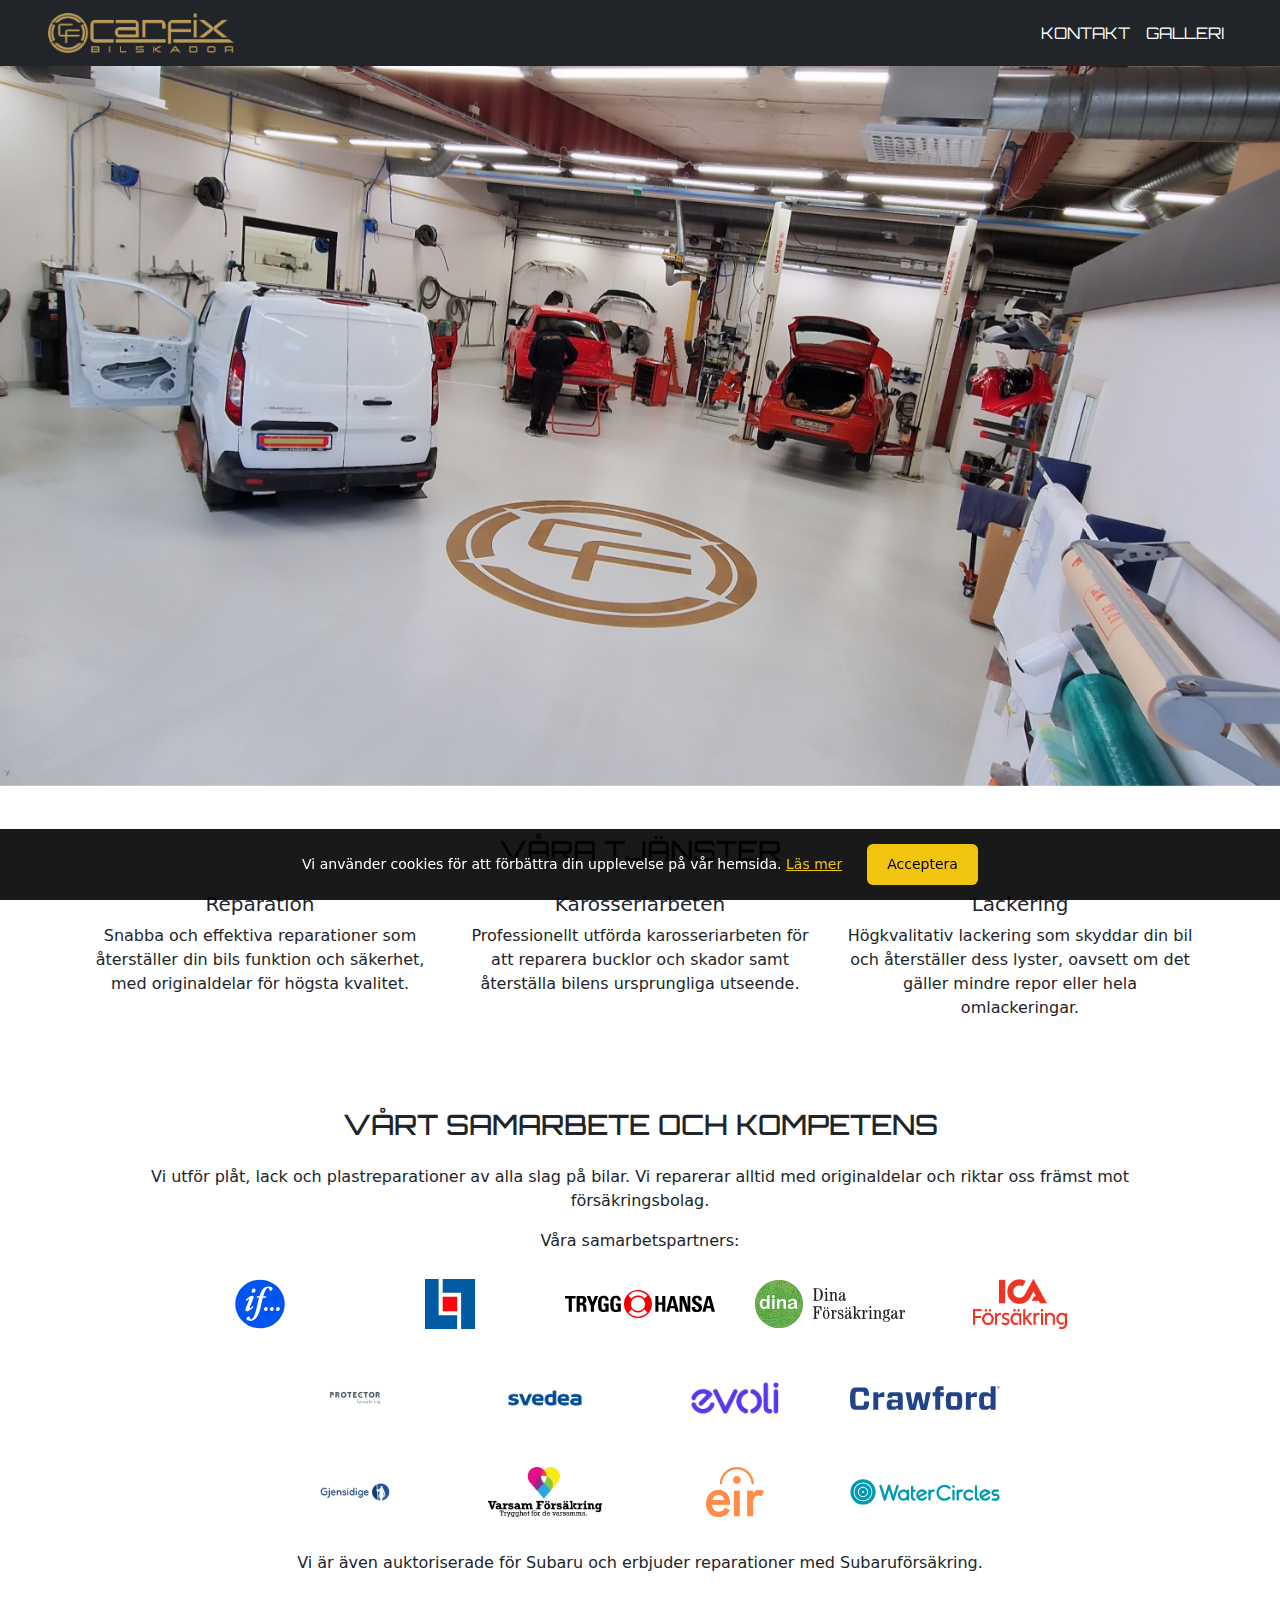
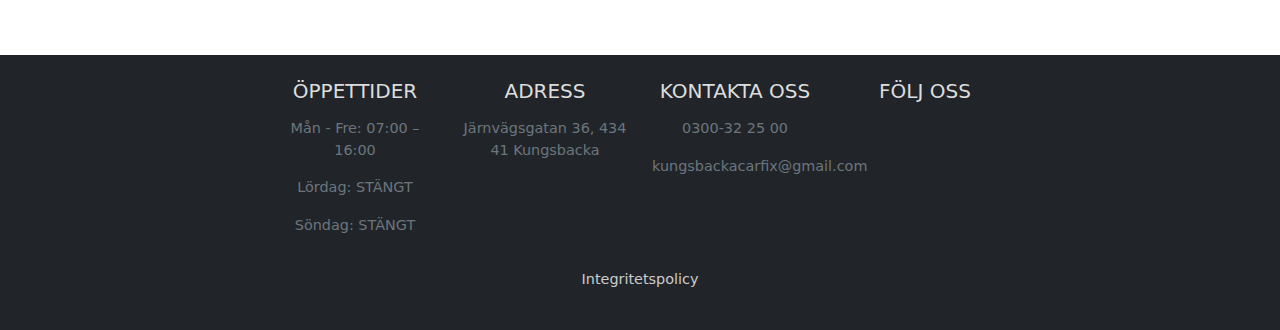
<file: index.html>
<!DOCTYPE html>
<html lang="en">

<!-- <head>
    <meta charset="UTF-8">
    <meta name="viewport" content="width=device-width, initial-scale=1.0">
    <title>Home Page</title>
    <link rel="stylesheet" href="style.css"> -->
    <!-- Bootstrap CSS and Font Awesome -->
    <!-- <link rel="stylesheet" href="https://cdnjs.cloudflare.com/ajax/libs/font-awesome/6.4.2/css/all.min.css" integrity="sha512-z3gLpd7yknf1YoNbCzqRKc4qyor8gaKU1qmn+CShxbuBusANI9QpRohGBreCFkKxLhei6S9CQXFEbbKuqLg0DA==" crossorigin="anonymous" />
</head> -->


<head>
    <meta charset="UTF-8">
    <meta name="viewport" content="width=device-width, initial-scale=1.0">
    <title>Header</title>
    <!-- Bootstrap CSS -->
    <link rel="stylesheet" href="https://cdn.jsdelivr.net/npm/bootstrap@5.3.0-alpha1/dist/css/bootstrap.min.css">
    <!-- Font Awesome for Icons -->
    <link rel="stylesheet" href="https://cdnjs.cloudflare.com/ajax/libs/font-awesome/6.4.2/css/all.min.css" integrity="sha512-z3gLpd7yknf1YoNbCzqRKc4qyor8gaKU1qmn+CShxbuBusANI9QpRohGBreCFkKxLhei6S9CQXFEbbKuqLg0DA==" crossorigin="anonymous" />
    <!-- Google Fonts: Orbitron -->
    <link href="https://fonts.googleapis.com/css2?family=Orbitron:wght@400;700&display=swap" rel="stylesheet">
    <!-- Custom CSS -->
    <link rel="stylesheet" href="style.css">
</head>




<body class="d-flex flex-column min-vh-100">

    <!-- Header inclusion -->
    <div id="header"></div>

    <main role="main" class="pb-3">
        <!-- Front Page Slider -->
        <div class="frontPageSlider">
            <div id="homepageSlider" class="carousel slide" data-bs-ride="carousel" data-bs-interval="7000">
                <div class="carousel-inner">
                    <div class="carousel-item active">
                        <img src="images/bild1.jpg" class="d-block w-100" alt="First slide">
                    </div>
                </div>
            </div>
        </div>

        <!-- Services Section -->
        <div class="container my-5">
            <h2 class="servicesHeader text-center mb-4">VÅRA TJÄNSTER</h2>
            <div class="row text-center">
                <div class="col-md-4 mb-4">
                    <div class="icon-box">
                        <i class="fas fa-tools fa-3x mb-3"></i>
                        <h5>Reparation</h5>
                        <p>Snabba och effektiva reparationer som återställer din bils funktion och säkerhet, med originaldelar för högsta kvalitet.</p>
                    </div>
                </div>

                <div class="col-md-4 mb-4">
                    <div class="icon-box">
                        <i class="fas fa-car fa-3x mb-3"></i>
                        <h5>Karosseriarbeten</h5>
                        <p>Professionellt utförda karosseriarbeten för att reparera bucklor och skador samt återställa bilens ursprungliga utseende.</p>
                    </div>
                </div>

                <div class="col-md-4 mb-4">
                    <div class="icon-box">
                        <i class="fas fa-spray-can fa-3x mb-3"></i>
                        <h5>Lackering</h5>
                        <p>Högkvalitativ lackering som skyddar din bil och återställer dess lyster, oavsett om det gäller mindre repor eller hela omlackeringar.</p>
                    </div>
                </div>
            </div>
        </div>

        <!-- Partner Section -->
        <div class="container my-5">
            <h2 class="partnerHeader text-center mb-4">VÅRT SAMARBETE OCH KOMPETENS</h2>
            <div class="row">
                <div class="col-md-12">
                    <p class="text-center">Vi utför plåt, lack och plastreparationer av alla slag på bilar. Vi reparerar alltid med originaldelar och riktar oss främst mot försäkringsbolag.</p>
                    <p class="text-center font-weight-bold">Våra samarbetspartners:</p>
                </div>
            </div>
        
            <div class="row justify-content-center text-center align-items-center">
                <!-- IF logo -->
                <div class="col-md-2 mb-4">
                    <a href="https://www.if.se/" target="_blank">
                        <img src="logotypes/logoif.svg" alt="IF" class="img-fluid logo">
                    </a>
                </div>
        
                <!-- Länsförsäkringar logo -->
                <div class="col-md-2 mb-4">
                    <a href="https://www.lansforsakringar.se/" target="_blank">
                        <img src="logotypes/lansforsakringarlogo.svg" alt="Länsförsäkringar" class="img-fluid logo">
                    </a>
                </div>
        
                <!-- Trygg Hansa logo -->
                <div class="col-md-2 mb-4">
                    <a href="https://www.trygghansa.se/" target="_blank">
                        <img src="logotypes/trygghansalogo.svg" alt="Trygg Hansa" class="img-fluid logo">
                    </a>
                </div>
        
                <!-- Dina Försäkringar logo -->
                <div class="col-md-2 mb-4">
                    <a href="https://www.dina.se/" target="_blank">
                        <img src="logotypes/dina_logo.svg" alt="Dina Försäkringar" class="img-fluid logo">
                    </a>
                </div>
        
                <!-- ICA Försäkring logo -->
                <div class="col-md-2 mb-4">
                    <a href="https://www.icaforsakring.se/" target="_blank">
                        <img src="logotypes/ica_logo.png" alt="ICA Försäkring" class="img-fluid logo">
                    </a>
                </div>
            </div>
        
            <div class="row justify-content-center text-center align-items-center">
                <!-- Protector logo -->
                <div class="col-md-2 mb-4">
                    <a href="https://www.protectorforsakring.se/" target="_blank">
                        <img src="logotypes/protectorlogo.png" alt="Protector" class="img-fluid logo">
                    </a>
                </div>
        
                <!-- Svedea logo -->
                <div class="col-md-2 mb-4">
                    <a href="https://www.svedea.se/" target="_blank">
                        <img src="logotypes/svedea_logo.png" alt="Svedea" class="img-fluid logo">
                    </a>
                </div>
        
                <!-- Evoli logo -->
                <div class="col-md-2 mb-4">
                    <a href="https://www.evoli.se/" target="_blank">
                        <img src="logotypes/evoli_logo.png" alt="Evoli" class="img-fluid logo">
                    </a>
                </div>
        
                <!-- Crawford logo -->
                <div class="col-md-2 mb-4">
                    <a href="https://www.crawco.com/sv-se" target="_blank">
                        <img src="logotypes/crawford_logga.svg" alt="Crawford" class="img-fluid logo">
                    </a>
                </div>
            </div>
        
            <div class="row justify-content-center text-center align-items-center">
                <!-- Gjensidige logo -->
                <div class="col-md-2 mb-4">
                    <a href="https://www.gjensidige.se/" target="_blank">
                        <img src="logotypes/gjensidige_logo.png" alt="Gjensidige" class="img-fluid logo">
                    </a>
                </div>
        
                <!-- Varsamma logo -->
                <div class="col-md-2 mb-4">
                    <a href="https://www.varsamforsakring.se/" target="_blank">
                        <img src="logotypes/varsam_logo.png" alt="Varsamma" class="img-fluid logo">
                    </a>
                </div>
        
                <!-- Eir logo -->
                <div class="col-md-2 mb-4">
                    <a href="https://www.eirforsakring.com/" target="_blank">
                        <img src="logotypes/eir_logga.png" alt="Eir" class="img-fluid logo">
                    </a>
                </div>
        
                <!-- Watercircles logo -->
                <div class="col-md-2 mb-4">
                    <a href="https://www.watercircles.se/" target="_blank">
                        <img src="logotypes/Watercircles-logo.svg" alt="Watercircles" class="img-fluid logo">
                    </a>
                </div>
            </div>
        
            <div class="row">
                <div class="col-md-12">
                    <p class="text-center">Vi är även auktoriserade för Subaru och erbjuder reparationer med Subaruförsäkring.</p>
                </div>
            </div>
        
        </div>
    </main>

        <!-- Cookie Banner -->
        <div id="cookieConsent" class="cookie-banner" style="display: none;">
            <p>Vi använder cookies för att förbättra din upplevelse på vår hemsida. <a href="privacy.html" target="_blank">Läs mer</a></p>
            <button id="acceptCookies" class="btn btn-primary">Acceptera</button>
        </div>

    <!-- Footer inclusion -->
    <div id="footer"></div>

    <!-- JavaScript to include header and footer -->
    <script>
        // Include header and footer content dynamically
        fetch('header.html')
            .then(response => response.text())
            .then(data => document.getElementById('header').innerHTML = data);

        fetch('footer.html')
            .then(response => response.text())
            .then(data => document.getElementById('footer').innerHTML = data);
    </script>

    <!-- Additional JavaScript files -->
    <!-- jQuery (necessary for the carousel) -->
<script src="https://code.jquery.com/jquery-3.6.0.min.js"></script>

<!-- Bootstrap JavaScript (for the carousel and other components) -->
<script src="https://cdn.jsdelivr.net/npm/bootstrap@5.3.0-alpha1/dist/js/bootstrap.bundle.min.js"></script>

<!-- Your custom JavaScript file -->
<script src="script.js"></script>
</body>

</html>
</file>
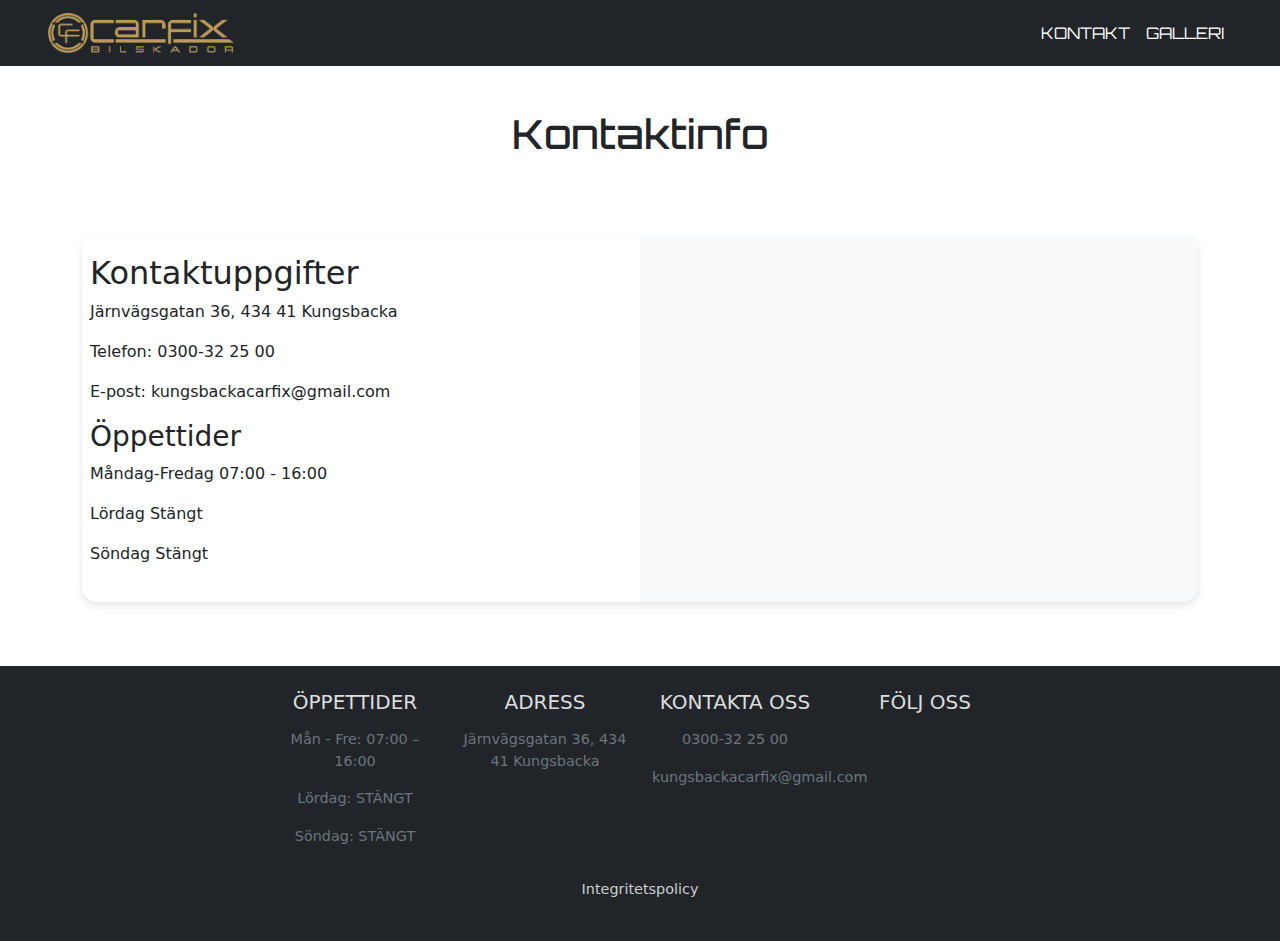
<file: contact.html>
<!DOCTYPE html>
<html lang="en">

<head>
    <meta charset="UTF-8">
    <meta name="viewport" content="width=device-width, initial-scale=1.0">
    <title>Kontaktinfo</title>
    <!-- Bootstrap CSS -->
    <link rel="stylesheet" href="https://cdn.jsdelivr.net/npm/bootstrap@5.3.0-alpha1/dist/css/bootstrap.min.css">
    <!-- Font Awesome for Icons -->
    <link rel="stylesheet" href="https://cdnjs.cloudflare.com/ajax/libs/font-awesome/6.4.2/css/all.min.css" integrity="sha512-z3gLpd7yknf1YoNbCzqRKc4qyor8gaKU1qmn+CShxbuBusANI9QpRohGBreCFkKxLhei6S9CQXFEbbKuqLg0DA==" crossorigin="anonymous" />
    <!-- Google Fonts: Orbitron -->
    <link href="https://fonts.googleapis.com/css2?family=Orbitron:wght@400;700&display=swap" rel="stylesheet">
    <!-- Custom CSS -->
    <link rel="stylesheet" href="style.css">
</head>

<body class="d-flex flex-column min-vh-100">

    <!-- Header inclusion -->
    <div id="header"></div>

    <main role="main" class="pb-3">
        <div class="contact-page-header text-center my-4">
            <h1>Kontaktinfo</h1>
        </div>

        <div class="container">
            <div class="contact-section my-5">
                <div class="row">
                    <!-- Contact Information Column -->
                    <div class="col-md-6 contact-info">
                        <h2 class="font-weight-bold">Kontaktuppgifter</h2>
                        <p>Järnvägsgatan 36, 434 41 Kungsbacka</p>
                        <p>Telefon: 0300-32 25 00</p>
                        <p>E-post: kungsbackacarfix@gmail.com</p>

                        <h3>Öppettider</h3>
                        <p>Måndag-Fredag 07:00 - 16:00</p>
                        <p>Lördag Stängt</p>
                        <p>Söndag Stängt</p>
                    </div>

                    <!-- Map Column -->
                    <div class="col-md-6">
                        <!-- Adjust the src attribute to your location -->
                        <iframe width="600" height="450" style="border:0" loading="lazy" allowfullscreen
                            src="https://www.google.com/maps/embed?pb=!1m18!1m12!1m3!1d2249.7070309999998!2d12.03417431529581!3d57.48720798104561!2m3!1f0!2f0!3f0!3m2!1i1024!2i768!4f13.1!3m3!1m2!1s0x46451677f44e6dbd%3A0xbedff6dc88b4a32a!2sJ%C3%A4rnv%C3%A4gsgatan%2036%2C%20434%2041%20Kungsbacka%2C%20Sweden!5e0!3m2!1sen!2sus!4v1631023836000!5m2!1sen!2sus"></iframe>
                    </div>
                </div>
            </div>
        </div>
    </main>

    <!-- Footer inclusion -->
    <div id="footer"></div>

    <!-- JavaScript to include header and footer -->
    <script>
        // Include header and footer content dynamically
        fetch('header.html')
            .then(response => response.text())
            .then(data => document.getElementById('header').innerHTML = data);

        fetch('footer.html')
            .then(response => response.text())
            .then(data => document.getElementById('footer').innerHTML = data);
    </script>

    <!-- Additional JavaScript files -->
        <!-- jQuery (necessary for the carousel) -->
<script src="https://code.jquery.com/jquery-3.6.0.min.js"></script>

<!-- Bootstrap JavaScript (for the carousel and other components) -->
<script src="https://cdn.jsdelivr.net/npm/bootstrap@5.3.0-alpha1/dist/js/bootstrap.bundle.min.js"></script>
    <script src="script.js"></script>
</body>

</html>
</file>
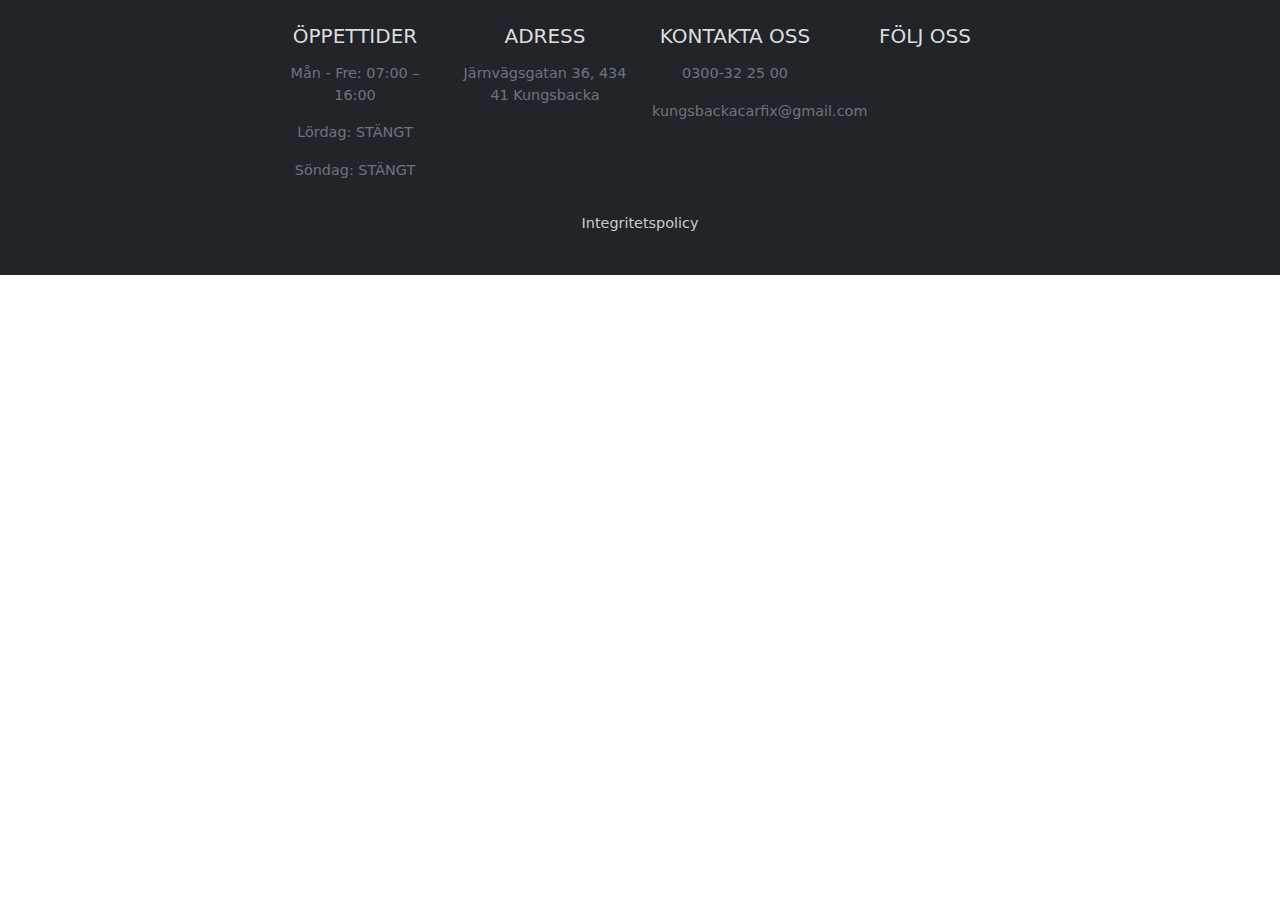
<file: footer.html>
<!-- footer.html -->
<!DOCTYPE html>
<html lang="en">

<head>
    <meta charset="UTF-8">
    <meta name="viewport" content="width=device-width, initial-scale=1.0">
    <title>Footer</title>
    <!-- Bootstrap CSS -->
    <link rel="stylesheet" href="https://cdn.jsdelivr.net/npm/bootstrap@5.3.0-alpha1/dist/css/bootstrap.min.css">
    <!-- Font Awesome for Icons -->
    <link rel="stylesheet" href="https://cdnjs.cloudflare.com/ajax/libs/font-awesome/6.4.2/css/all.min.css" integrity="sha512-z3gLpd7yknf1YoNbCzqRKc4qyor8gaKU1qmn+CShxbuBusANI9QpRohGBreCFkKxLhei6S9CQXFEbbKuqLg0DA==" crossorigin="anonymous" />
    <!-- Google Fonts: Orbitron -->
    <link href="https://fonts.googleapis.com/css2?family=Orbitron:wght@400;700&display=swap" rel="stylesheet">
    <!-- Custom CSS -->
    <link rel="stylesheet" href="style.css">
</head>

<body>
    <footer class="text-muted bg-dark py-4 mt-auto">
        <div class="container">
            <div class="row justify-content-center text-center">
                <div class="col-md-2">
                    <h5>ÖPPETTIDER</h5>
                    <p>Mån - Fre: 07:00 – 16:00</p>
                    <p>Lördag: STÄNGT</p>
                    <p>Söndag: STÄNGT</p>
                </div>
                <div class="col-md-2">
                    <h5>ADRESS</h5>
                    <p>Järnvägsgatan 36, 434 41 Kungsbacka</p>
                </div>
                <div class="col-md-2">
                    <h5>KONTAKTA OSS</h5>
                    <p>0300-32 25 00</p>
                    <p>kungsbackacarfix@gmail.com</p>
                </div>
                <div class="col-md-2">
                    <h5>FÖLJ OSS</h5>
                    <a href="https://www.facebook.com/100090736033992/"><i class="fab fa-facebook-f"></i></a>
                    <a href="https://www.instagram.com/carfix.bilskador/"><i class="fab fa-instagram"></i></a>
                    <a href="https://www.linkedin.com/company/carfix-bilskador/"><i class="fab fa-linkedin"></i></a>
                </div>
            </div>
            <div class="row justify-content-center text-center mt-3">
                <div class="col-md-12">
                    <p><a href="privacy.html" class="text-policy">Integritetspolicy</a></p>
                </div>
            </div>
        </div>
    </footer>

    <!-- jQuery (necessary for the carousel) -->
<script src="https://code.jquery.com/jquery-3.6.0.min.js"></script>

<!-- Bootstrap JavaScript (for the carousel and other components) -->
<script src="https://cdn.jsdelivr.net/npm/bootstrap@5.3.0-alpha1/dist/js/bootstrap.bundle.min.js"></script>

<!-- Your custom JavaScript file -->
<script src="script.js"></script>
</body>

</html>
</file>
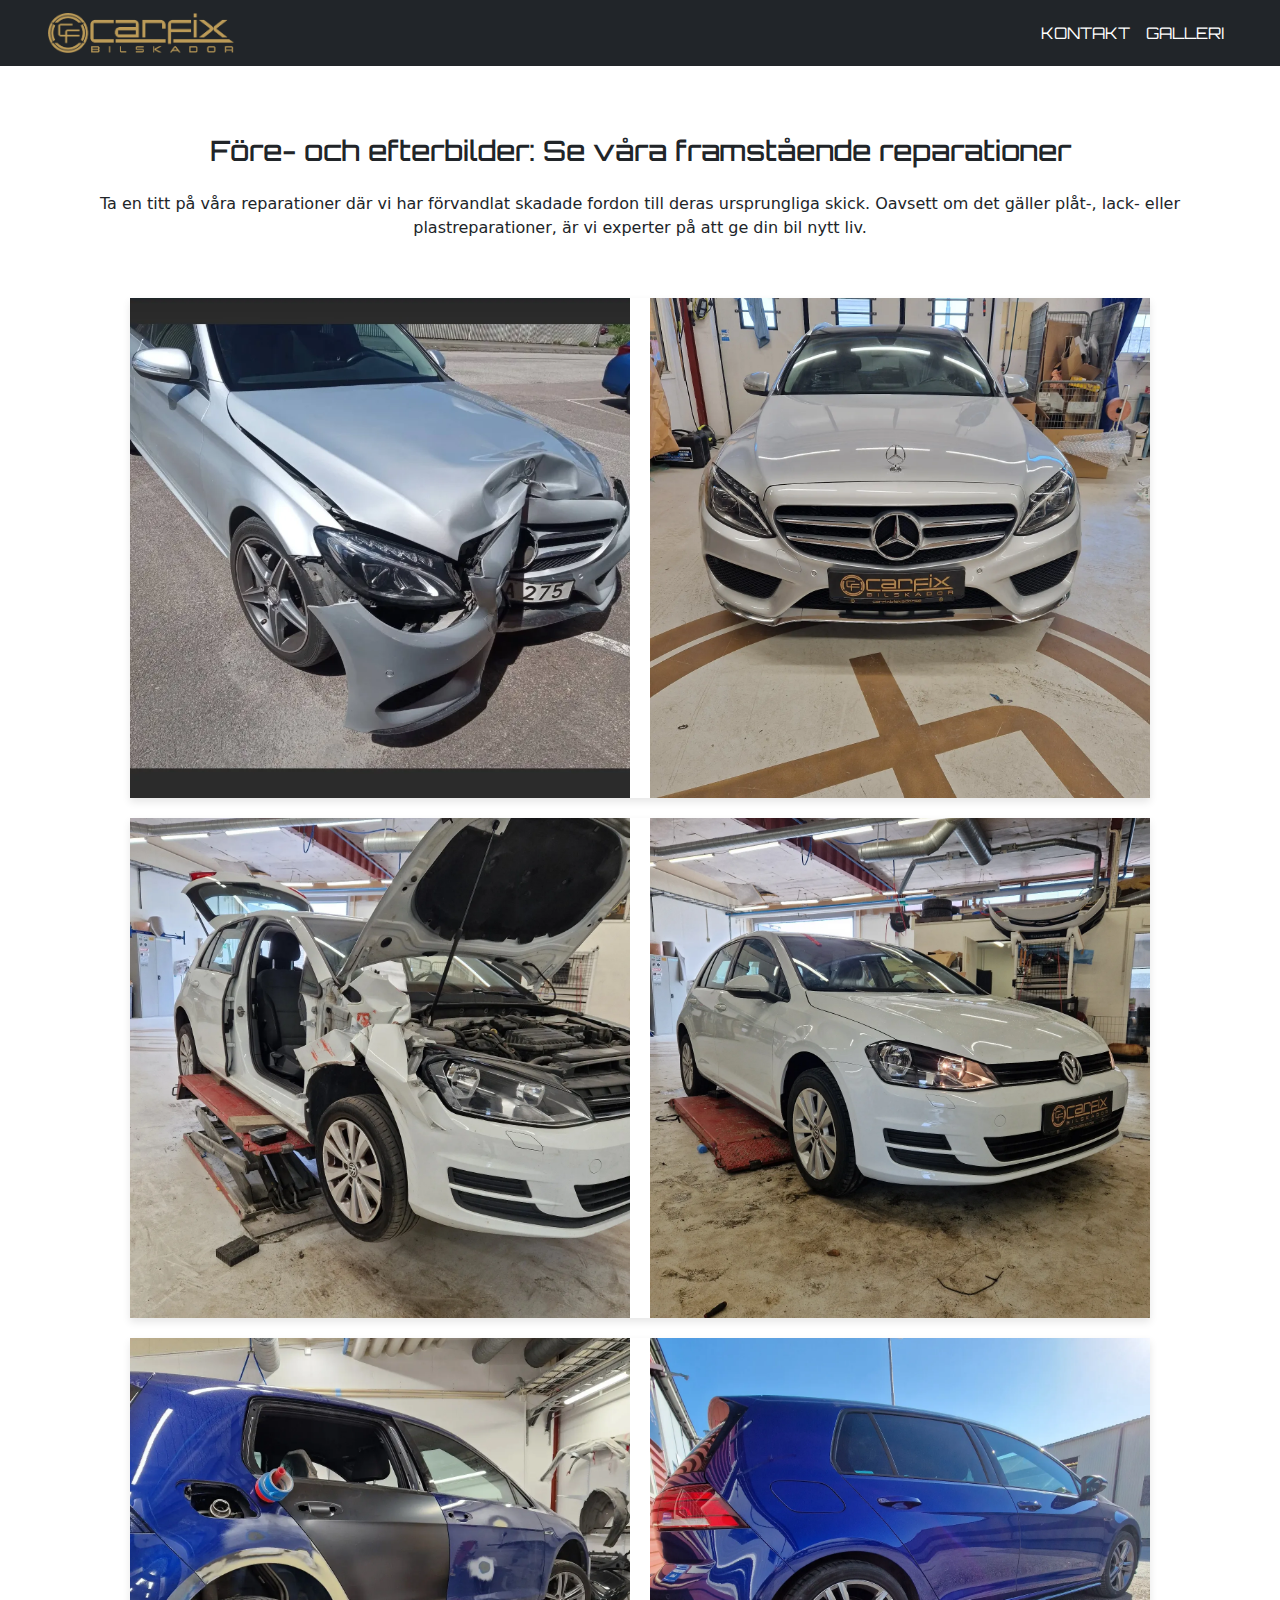
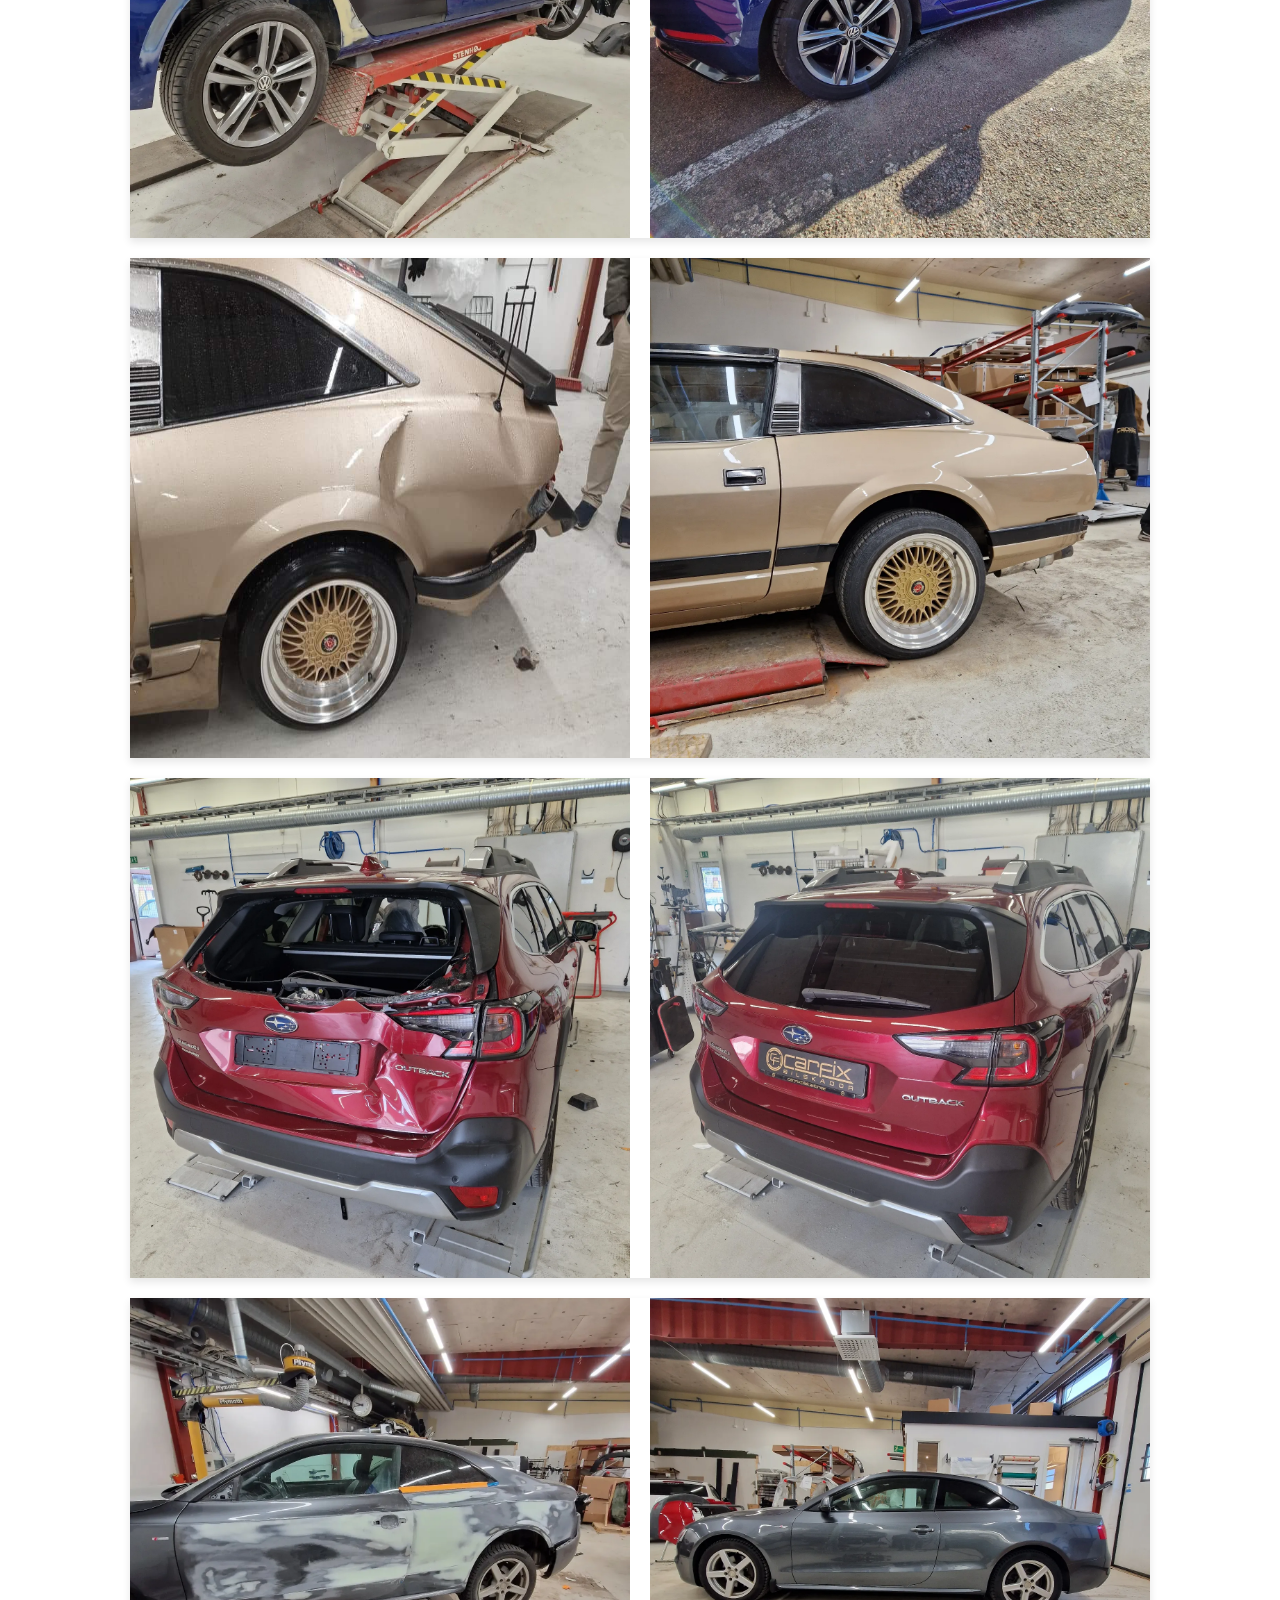
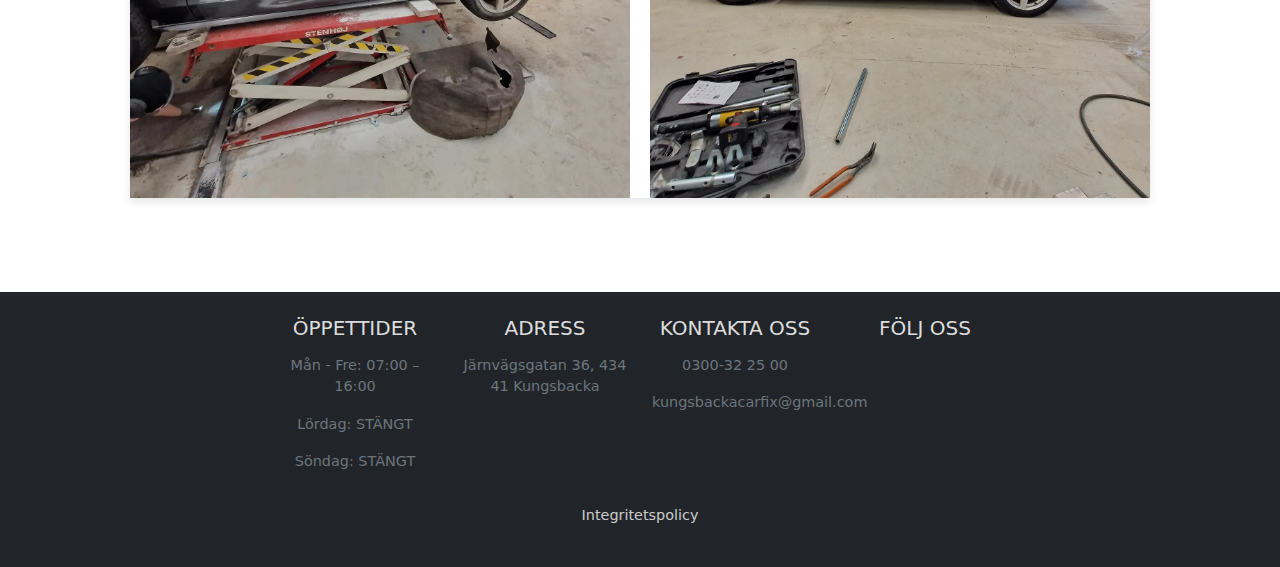
<file: gallery.html>
<!DOCTYPE html>
<html lang="en">

    <head>
        <meta charset="UTF-8">
        <meta name="viewport" content="width=device-width, initial-scale=1.0">
        <title>Header</title>
        <!-- Bootstrap CSS -->
        <link rel="stylesheet" href="https://cdn.jsdelivr.net/npm/bootstrap@5.3.0-alpha1/dist/css/bootstrap.min.css">
        <!-- Font Awesome for Icons -->
        <link rel="stylesheet" href="https://cdnjs.cloudflare.com/ajax/libs/font-awesome/6.4.2/css/all.min.css" integrity="sha512-z3gLpd7yknf1YoNbCzqRKc4qyor8gaKU1qmn+CShxbuBusANI9QpRohGBreCFkKxLhei6S9CQXFEbbKuqLg0DA==" crossorigin="anonymous" />
        <!-- Google Fonts: Orbitron -->
        <link href="https://fonts.googleapis.com/css2?family=Orbitron:wght@400;700&display=swap" rel="stylesheet">
        <!-- Custom CSS -->
        <link rel="stylesheet" href="style.css">
    </head>

<body class="d-flex flex-column min-vh-100">

    <!-- Header inclusion -->
    <div id="header"></div>

    <main role="main" class="pb-3">
        <div class="gallery-container my-5">
            <h2 class="gallery-title text-center mb-4">Före- och efterbilder: Se våra framstående reparationer</h2>
            <p class="text-center mb-5">Ta en titt på våra reparationer där vi har förvandlat skadade fordon till deras ursprungliga skick. Oavsett om det gäller plåt-, lack- eller plastreparationer, är vi experter på att ge din bil nytt liv.</p>
            
            <div class="gallery">
                <div class="gallery-item">
                    <div class="before-after">
                        <img src="galleryImages/Gallery1-1.jpg" alt="Before Repair" class="gallery-image">
                        <img src="galleryImages/Gallery1-2.jpg" alt="After Repair" class="gallery-image">
                    </div>
                </div>
                <div class="gallery-item">
                    <div class="before-after">
                        <img src="galleryImages/Gallery2-1.jpg" alt="Before Repair" class="gallery-image">
                        <img src="galleryImages/Gallery2-2.jpg" alt="After Repair" class="gallery-image">
                    </div>
                </div>
                <div class="gallery-item">
                    <div class="before-after">
                        <img src="galleryImages/Gallery3-1.jpg" alt="Before Repair" class="gallery-image">
                        <img src="galleryImages/Gallery3-2.jpg" alt="After Repair" class="gallery-image">
                    </div>
                </div>
                <div class="gallery-item">
                    <div class="before-after">
                        <img src="galleryImages/Gallery4-1.jpg" alt="Before Repair" class="gallery-image">
                        <img src="galleryImages/Gallery4-2.jpg" alt="After Repair" class="gallery-image">
                    </div>
                </div>
                <div class="gallery-item">
                    <div class="before-after">
                        <img src="galleryImages/Gallery5-1.jpg" alt="Before Repair" class="gallery-image">
                        <img src="galleryImages/Gallery5-2.jpg" alt="After Repair" class="gallery-image">
                    </div>
                </div>
                <div class="gallery-item">
                    <div class="before-after">
                        <img src="galleryImages/Gallery6-1.jpg" alt="Before Repair" class="gallery-image">
                        <img src="galleryImages/Gallery6-2.jpg" alt="After Repair" class="gallery-image">
                    </div>
                </div>
            </div>
        </div>
    </main>

    <!-- Footer inclusion -->
    <div id="footer"></div>

    <!-- JavaScript to include header and footer -->
    <script>
        // Include header and footer content dynamically
        fetch('header.html')
            .then(response => response.text())
            .then(data => document.getElementById('header').innerHTML = data);

        fetch('footer.html')
            .then(response => response.text())
            .then(data => document.getElementById('footer').innerHTML = data);
    </script>

    <!-- Additional JavaScript files -->
    <!-- jQuery (necessary for the carousel) -->
<script src="https://code.jquery.com/jquery-3.6.0.min.js"></script>

<!-- Bootstrap JavaScript (for the carousel and other components) -->
<script src="https://cdn.jsdelivr.net/npm/bootstrap@5.3.0-alpha1/dist/js/bootstrap.bundle.min.js"></script>

<!-- Your custom JavaScript file -->
<script src="script.js"></script>
</body>

</html>
</file>
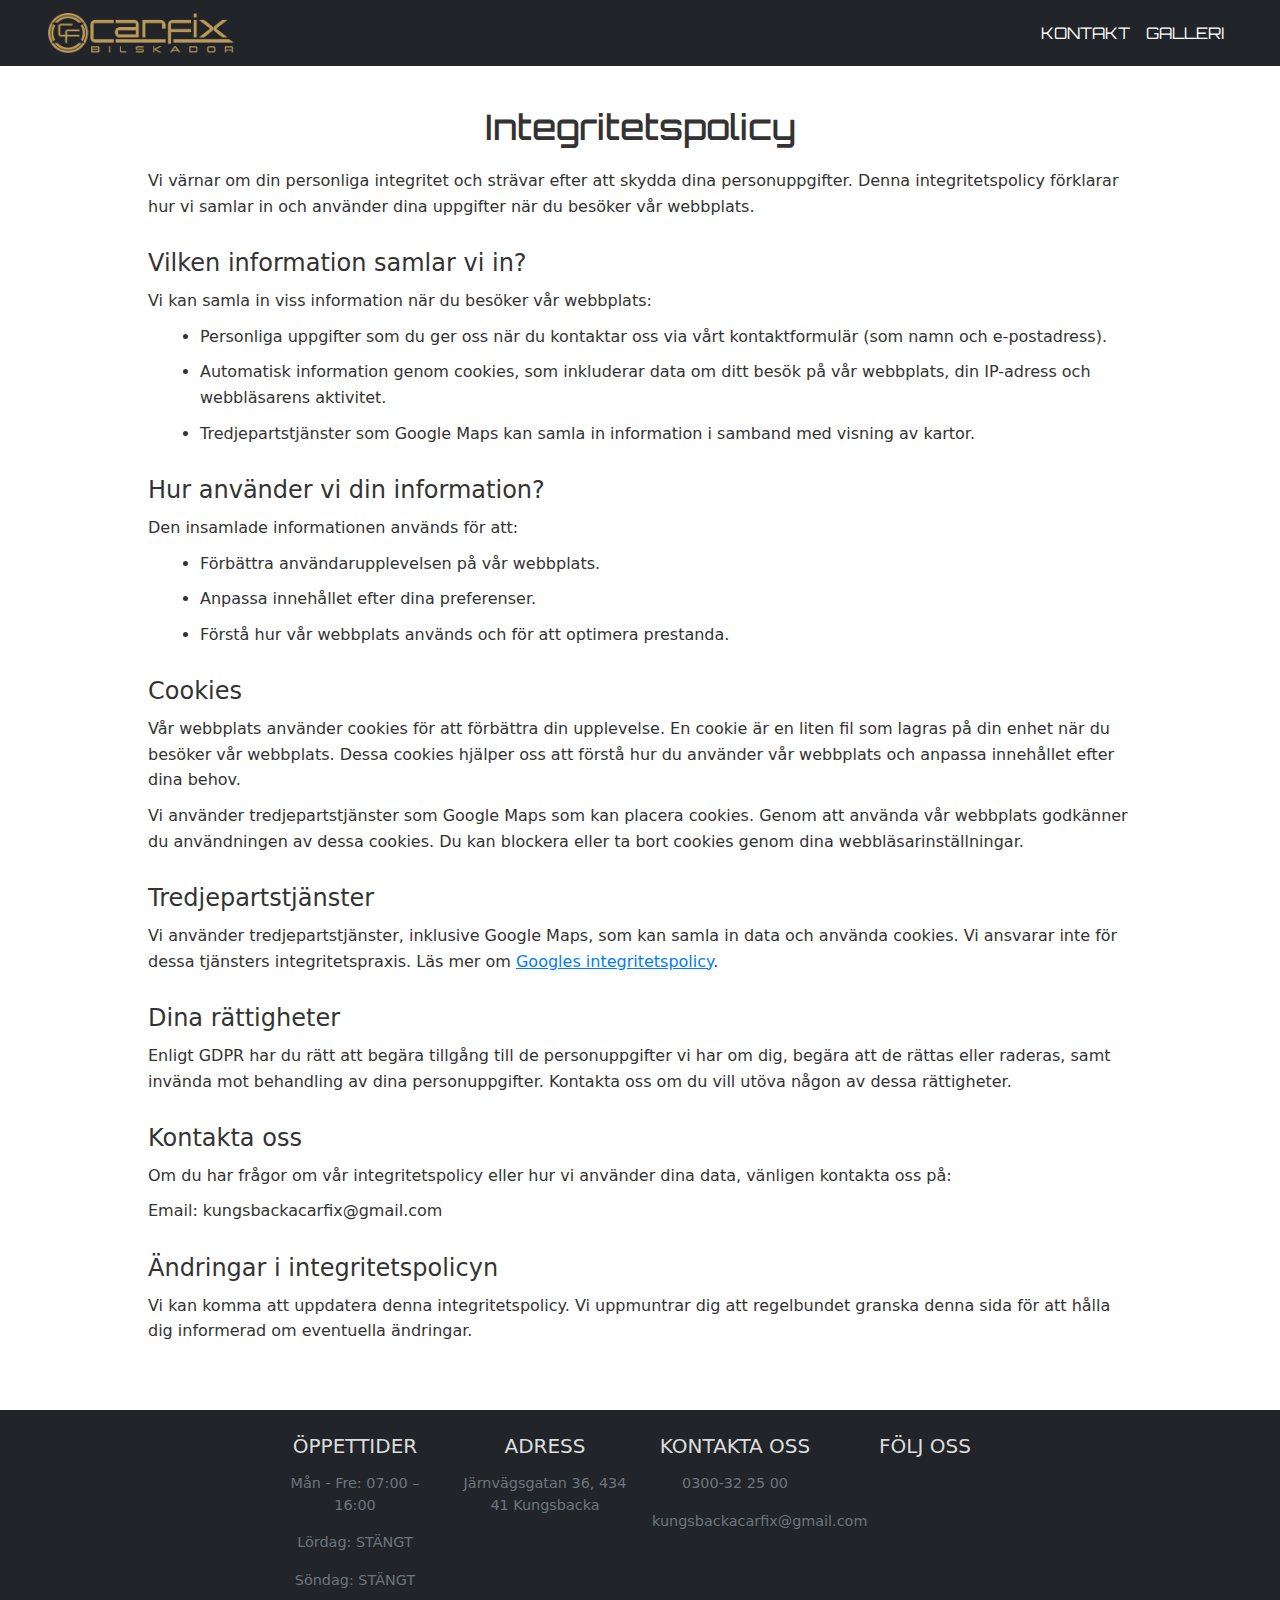
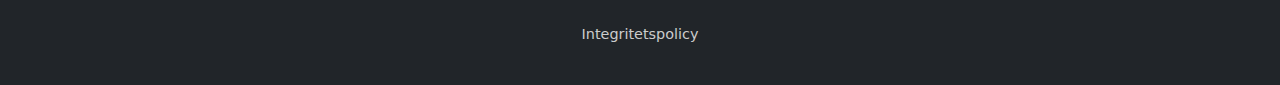
<file: privacy.html>
<!DOCTYPE html>
<html lang="en">

<head>
    <meta charset="UTF-8">
    <meta name="viewport" content="width=device-width, initial-scale=1.0">
    <title>Integritetspolicy</title>
    <!-- Bootstrap CSS -->
    <link rel="stylesheet" href="https://cdn.jsdelivr.net/npm/bootstrap@5.3.0-alpha1/dist/css/bootstrap.min.css">
    <!-- Font Awesome for Icons -->
    <link rel="stylesheet" href="https://cdnjs.cloudflare.com/ajax/libs/font-awesome/6.4.2/css/all.min.css" integrity="sha512-z3gLpd7yknf1YoNbCzqRKc4qyor8gaKU1qmn+CShxbuBusANI9QpRohGBreCFkKxLhei6S9CQXFEbbKuqLg0DA==" crossorigin="anonymous" />
    <!-- Google Fonts: Orbitron -->
    <link href="https://fonts.googleapis.com/css2?family=Orbitron:wght@400;700&display=swap" rel="stylesheet">
    <!-- Custom CSS -->
    <link rel="stylesheet" href="style.css">
</head>

<body class="d-flex flex-column min-vh-100">

    <!-- Header inclusion -->
    <div id="header"></div>

    <main role="main" class="pb-3">
        <div class="privacy-policy-container">
            <h2 class="integrityHeader">Integritetspolicy</h2>
            <p>Vi värnar om din personliga integritet och strävar efter att skydda dina personuppgifter. Denna integritetspolicy förklarar hur vi samlar in och använder dina uppgifter när du besöker vår webbplats.</p>

            <h3>Vilken information samlar vi in?</h3>
            <p>Vi kan samla in viss information när du besöker vår webbplats:</p>
            <ul>
                <li>Personliga uppgifter som du ger oss när du kontaktar oss via vårt kontaktformulär (som namn och e-postadress).</li>
                <li>Automatisk information genom cookies, som inkluderar data om ditt besök på vår webbplats, din IP-adress och webbläsarens aktivitet.</li>
                <li>Tredjepartstjänster som Google Maps kan samla in information i samband med visning av kartor.</li>
            </ul>

            <h3>Hur använder vi din information?</h3>
            <p>Den insamlade informationen används för att:</p>
            <ul>
                <li>Förbättra användarupplevelsen på vår webbplats.</li>
                <li>Anpassa innehållet efter dina preferenser.</li>
                <li>Förstå hur vår webbplats används och för att optimera prestanda.</li>
            </ul>

            <h3>Cookies</h3>
            <p>Vår webbplats använder cookies för att förbättra din upplevelse. En cookie är en liten fil som lagras på din enhet när du besöker vår webbplats. Dessa cookies hjälper oss att förstå hur du använder vår webbplats och anpassa innehållet efter dina behov.</p>
            <p>Vi använder tredjepartstjänster som Google Maps som kan placera cookies. Genom att använda vår webbplats godkänner du användningen av dessa cookies. Du kan blockera eller ta bort cookies genom dina webbläsarinställningar.</p>

            <h3>Tredjepartstjänster</h3>
            <p>Vi använder tredjepartstjänster, inklusive Google Maps, som kan samla in data och använda cookies. Vi ansvarar inte för dessa tjänsters integritetspraxis. Läs mer om <a href="https://policies.google.com/privacy" target="_blank">Googles integritetspolicy</a>.</p>

            <h3>Dina rättigheter</h3>
            <p>Enligt GDPR har du rätt att begära tillgång till de personuppgifter vi har om dig, begära att de rättas eller raderas, samt invända mot behandling av dina personuppgifter. Kontakta oss om du vill utöva någon av dessa rättigheter.</p>

            <h3>Kontakta oss</h3>
            <p>Om du har frågor om vår integritetspolicy eller hur vi använder dina data, vänligen kontakta oss på:</p>
            <p>Email: kungsbackacarfix@gmail.com</p>

            <h3>Ändringar i integritetspolicyn</h3>
            <p>Vi kan komma att uppdatera denna integritetspolicy. Vi uppmuntrar dig att regelbundet granska denna sida för att hålla dig informerad om eventuella ändringar.</p>
        </div>
    </main>

    <!-- Footer inclusion -->
    <div id="footer"></div>

    <!-- JavaScript to include header and footer -->
    <script>
        // Include header and footer content dynamically
        fetch('header.html')
            .then(response => response.text())
            .then(data => document.getElementById('header').innerHTML = data);

        fetch('footer.html')
            .then(response => response.text())
            .then(data => document.getElementById('footer').innerHTML = data);
    </script>

    <!-- Additional JavaScript files -->
        <!-- jQuery (necessary for the carousel) -->
<script src="https://code.jquery.com/jquery-3.6.0.min.js"></script>

<!-- Bootstrap JavaScript (for the carousel and other components) -->
<script src="https://cdn.jsdelivr.net/npm/bootstrap@5.3.0-alpha1/dist/js/bootstrap.bundle.min.js"></script>
    <script src="script.js"></script>
</body>

</html>
</file>
<file: style.css>
html {
    font-size: 14px;
  }
  
  @media (min-width: 768px) {
    html {
      font-size: 16px;
    }
  }
  
  .btn:focus, .btn:active:focus, .btn-link.nav-link:focus, .form-control:focus, .form-check-input:focus {
    box-shadow: 0 0 0 0.1rem white, 0 0 0 0.25rem #258cfb;
  }
  
  html {
    position: relative;
    min-height: 100%;
  }
    
  #navbarNavDropdown{
      text-align: right;
  }
  /*navbar styling*/
  /* Change navbar link color */
  .navbar-dark .navbar-nav .nav-link {
      color: white !important;
  }
  
  /* Change navbar brand color */
  .navbar-dark .navbar-brand {
      color: white !important;
  }
  
  /* Adjust the color for active or hovered links as needed */
  .navbar-dark .navbar-nav .nav-link:hover,
  .navbar-dark .navbar-nav .nav-link:focus,
  .navbar-dark .navbar-nav .nav-link.active {
      color: #cccccc !important; /* Lighter grey for hover/focus/active states */
  }
  
  .navbar {
      font-family: 'Orbitron', sans-serif;
      font-size: 16px; /* Adjust size as needed */
      text-transform: uppercase; /* Optional, for all caps */
      font-weight: 400; /* Adjust weight to match the style */
  }
  
  /*end of navbar styling*/
  
  /*frontpage*/
  
  .logo {
    width: 150px; /* Set a fixed width */
    height: auto; /* Let the height adjust proportionally */
    max-height: 50px; /* Ensure the logo doesn't exceed 50px in height */
    min-height: 30px; /* Set a minimum height for logos */
    object-fit: contain; /* Ensures the logo fits without being cropped */
    display: block;
    margin: 10px auto; /* Add vertical margin to create spacing between logos */
    transition: transform 0.3s ease; /* Smooth transition */
  }
  
      /* Hover state */
      .logo:hover {
          transform: scale(1.2); /* Enlarge the logo by 20% */
      }
  
  
  .servicesHeader, .partnerHeader {
      text-align: center;
      margin-bottom: 30px; /* Increase the margin below the title */
      font-family: 'Orbitron', sans-serif; /* Apply the same font as navbar for consistency */
      font-size: 28px; /* Slightly larger font size for the title */
  }
  
  /*end of frontpage*/
  
  /*footer styling*/
  footer {
      color: white;
  }
  
      footer h5 {
          color: #ddd;
          margin-bottom: 15px;
      }
  
      footer a.text-white {
          color: #ddd;
          transition: color 0.2s;
      }
  
          footer a.text-white:hover {
              color: #fff;
              text-decoration: none;
          }
  
      footer p {
          font-size: 0.9em;
          color: #6c757d;
      }
  
      footer .fa-facebook-f,
      footer .fa-instagram,
      footer .fa-linkedin,
      footer .fa-youtube {
          /*  font-size: 1.2em;*/
          font-size: 2.0em;
          margin-right: 10px;
          color: white;
          transition: transform 0.3s ease; /* Smooth transition */
      }
  
  .fa-facebook-f:hover, .fa-instagram:hover, .fa-linkedin:hover
  {
      transform: scale(1.2); /* Enlarge the logo by 20% */
  }


  /*end footer styling*/
  
  /*Contact*/
  
  .contact-section {
      background-color: #f8f9fa;  /*Light grey background, adjust the color to match your theme */
      border-radius: 15px;  /*Rounded corners */
      box-shadow: 0 4px 8px rgba(0, 0, 0, 0.1);  /*Subtle shadow to 'pop out' */
      overflow: hidden;  /*Ensures the inner content respects the border radius */
      justify-content: center;
  }
  
  .contact-info {
      padding: 20px; /* Spacing inside the contact information area */
      background-color: #ffffff; /* White background for the contact info */
      border-radius: 15px 0 0 15px; /* Rounded corners on the left side */
  }
  
  .contact-page-header, repair-page-header {
      width: 100%;
      padding: 20px 0;
  
      text-align: center;
      margin-bottom: 30px; /* Increase the margin below the title */
      font-family: 'Orbitron', sans-serif; /* Apply the same font as navbar for consistency */
      font-size: 28px; /* Slightly larger font size for the title */
      /* Add any additional styling you want for this header, such as background-color, text-transform, etc. */
  }
  
  /* Ensure the map iframe has no border and fills its container */
  iframe {
      border: none;
      width: 100%;
      height: 100%;
  }
  
  @media (max-width: 767px) {
      /* On smaller screens, make the border-radius apply to all corners */
      .contact-info {
          border-radius: 15px 15px 0 0;
      }
  }
  
  
  /*End of contact*/
  
  /*Repair*/
  
  .submission-form {
      background-color: #f8f9fa;
      border-radius: 15px;
      box-shadow: 0 4px 8px rgba(0, 0, 0, 0.1);
      padding: 20px;
      margin: auto;
      max-width: 95%;
  }
  
      .submission-form h2 {
          text-align: center;
          margin-bottom: 20px;
      }
  
  .submission-instructions {
      margin-bottom: 20px;
  }
  
  .image-upload-container {
      text-align: center;
      margin-top: 20px;
  }
  
  .image-upload-instructions {
      margin-bottom: 10px;
  }
  
  /*End of Repair*/
  
  /* Additional styles for responsiveness and other adjustments */
  
  /*#region FrontPage*/
  
  
  /*#endregion*/
  
  /*#region FronpageCarousel*/
  .carousel-item {
      transition: opacity 0.5s ease-in-out; /* Smooth and slow fade transition */
  }
  
  .carousel-item img {
      width: 100%;
      height: 80vh;
      object-fit: cover;
      animation-name: zoom;
      animation-duration: 9.5s; /* Matches the carousel's interval */
      animation-fill-mode: forwards;
      animation-timing-function: ease-in-out; /**/ /*Smooth transition effect */
      animation-iteration-count: infinite;
  }
  
  .carousel .carousel-item-next,
  .carousel .carousel-item-prev,
  .carousel .active.carousel-item-left,
  .carousel .active.carousel-item-right {
      transform: translateX(0);
  }
  
  @keyframes zoom {
      0%, 100% {
          transform: scale(1);
      }
      50% {
          transform: scale(1.03);
      }
  }
  
  @media (max-width: 768px) {
      .carousel-item img {
          height: 50vh;
      }
  }
  
  .carousel {
      width: 100%;
      overflow: hidden;
  }
  /*#endregion*/
  
  
  /*GALLERY*/
  
  .gallery-container {
      width: 90%;
      margin: 0 auto;
      padding: 20px;
  }
  
  .gallery-title {
      /* text-align: center;
      margin-bottom: 20px;*/
  
      text-align: center;
      margin-bottom: 30px; /* Increase the margin below the title */
      font-family: 'Orbitron', sans-serif; /* Apply the same font as navbar for consistency */
      font-size: 28px; /* Slightly larger font size for the title */
  }
  
  .gallery {
      display: flex;
      flex-wrap: wrap;
      justify-content: space-around;
  }
  
  .gallery-item {
      margin: 10px;
      box-shadow: 0 4px 8px rgba(0,0,0,0.1);
      transition: transform 0.3s ease-in-out;
  }
  
  /* Base styles for larger screens */
  .before-after {
      display: flex;
      justify-content: center;
      gap: 20px;
  }
  
  .gallery-image {
      width: 500px; /* Adjust width as needed */
      height: auto;
  }
  
  /* Responsive adjustments for smaller screens */
  @media (max-width: 768px) {
      .before-after {
          flex-direction: column; /* Stack images vertically */
      }
  
      .gallery-image {
          width: 100%; /* Full width images on smaller screens */
      }
  }
  
  .gallery-item:hover {
      transform: scale(1.05);
  }
  
  .description {
      text-align: center;
      padding: 10px;
  }
  
  /*END OF GALLERY SECTION*/
  
  /*COOKIE BANNER*/
  
  .cookie-banner {
      position: fixed;
      bottom: 0;
      width: 100%;
      background-color: rgba(0, 0, 0, 0.9); /* Dark background */
      color: white;
      padding: 15px;
      text-align: center;
      z-index: 1000;
      display: none; /* Hidden by default */
  }
  
      .cookie-banner p {
          margin: 0;
          font-size: 14px;
          display: inline;
      }
  
      .cookie-banner a {
          color: #f1c40f; /* Link color */
          text-decoration: underline;
      }
  
      .cookie-banner .btn {
          background-color: #f1c40f; /* Button color */
          border: none;
          padding: 10px 20px;
          margin-left: 20px;
          cursor: pointer;
          font-size: 14px;
          color: #000;
      }
  
  /*END OF COOKIE BANNER*/
  
  
  /*//INTEGRITY*/
  .privacy-policy-container {
      width: 80%;
      margin: 0 auto;
      padding: 40px 20px;
      line-height: 1.6;
      color: #333;
  }
  
  .integrityHeader {
      text-align: center;
      margin-bottom: 30px; /* Increase the margin below the title */
      font-family: 'Orbitron', sans-serif; /* Apply the same font as navbar for consistency */
      font-size: 28px; /* Slightly larger font size for the title */
  }
  
  .privacy-policy-container h2 {
      font-size: 2.2rem;
      margin-bottom: 20px;
      text-align: center;
  }
  
      .privacy-policy-container h3 {
          font-size: 1.5rem;
          margin-top: 30px;
      }
  
      .privacy-policy-container p {
          font-size: 1rem;
          margin: 10px 0;
      }
  
      .privacy-policy-container ul {
          margin-left: 20px;
      }
  
          .privacy-policy-container ul li {
              margin-bottom: 10px;
          }
  
      .privacy-policy-container a {
          color: #007bff;
          text-decoration: underline;
      }
  
          .privacy-policy-container a:hover {
              color: #0056b3;
              text-decoration: none;
          }
  
  footer a.text-policy {
      color: #ccc; /* Subtle color for privacy link */
      text-decoration: none;
  }
  
      footer a.text-policy:hover {
          color: #fff; /* Brighten color on hover */
          text-decoration: underline;
      }
</file>
